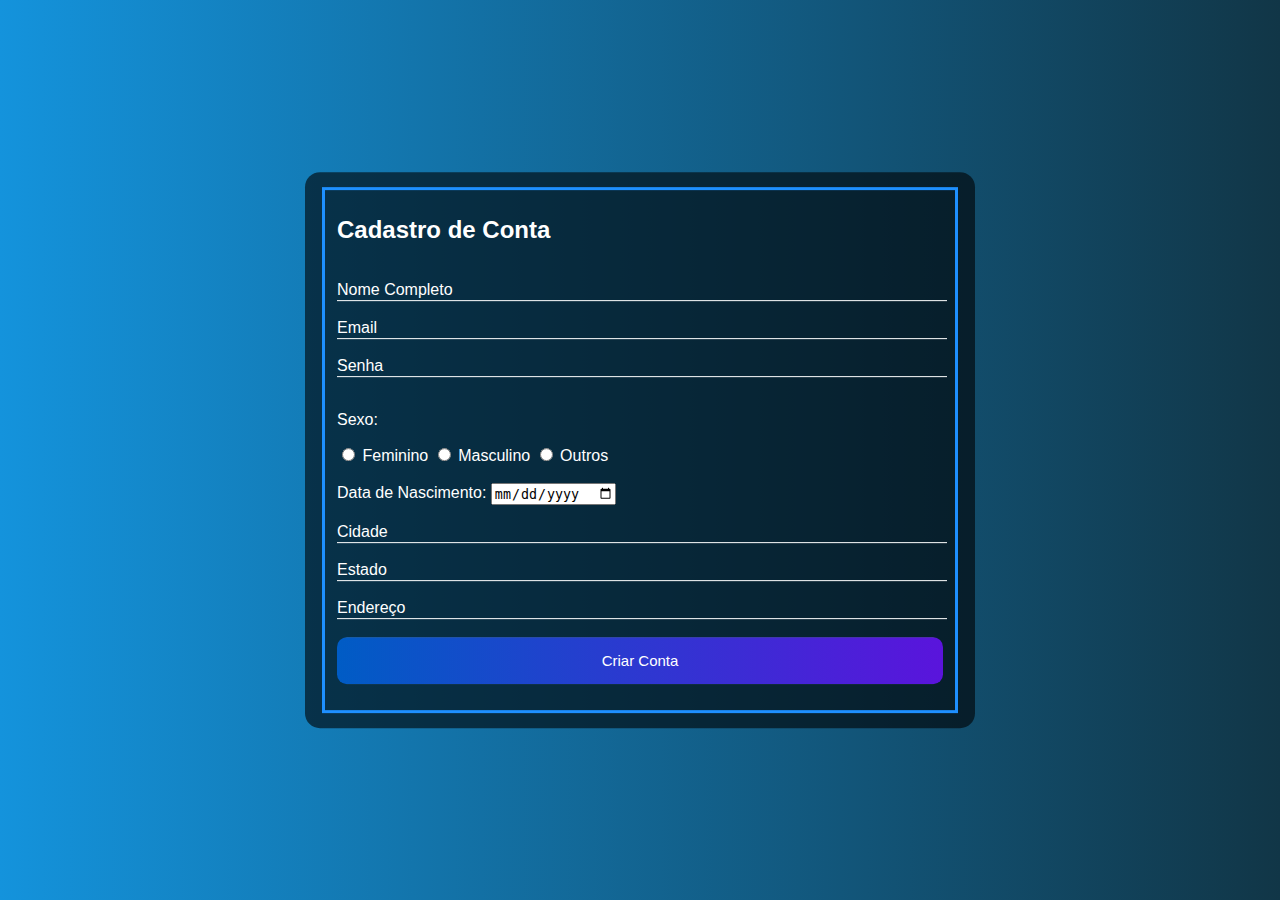
<file: creat.html>
<!DOCTYPE html>
<html lang="pt-BR">
<head>
    <meta charset="UTF-8">
    <meta name="viewport" content="width=device-width, initial-scale=1.0">
    <link rel="stylesheet" href="creat.css">
    <title>Cadastro | AMAF</title>
</head>
<body>
    <div class="box">
        <form id="form-criar-conta" action="criar_conta.php" method="POST" novalidate>
            <fieldset>
                <h2>Cadastro de Conta</h2>
                <br>
                <div class="inputBox">
                    <input type="text" name="nome" id="nome" class="inputUser" required aria-label="Nome Completo">
                    <label for="nome" class="labelInput">Nome Completo</label>
                </div>
                <br>
                <div class="inputBox">
                    <input type="email" name="email" id="email" class="inputUser" required aria-label="Email">
                    <label for="email" class="labelInput">Email</label>
                </div>
                <br>
                <div class="inputBox">
                    <input type="password" name="senha" id="senha" class="inputUser" required minlength="6" aria-label="Senha">
                    <label for="senha" class="labelInput">Senha</label>
                </div>
                <br>
                <p>Sexo:</p>
                <input type="radio" id="feminino" name="sexo" value="feminino" required>
                <label for="feminino">Feminino</label>
                <input type="radio" id="masculino" name="sexo" value="masculino" required>
                <label for="masculino">Masculino</label>
                <input type="radio" id="outros" name="sexo" value="outros" required>
                <label for="outros">Outros</label>
                <br><br>
                <label for="data_nascimento">Data de Nascimento:</label>
                <input type="date" name="data_nascimento" id="data_nascimento" required aria-label="Data de Nascimento">
                <br><br>
                <div class="inputBox">
                    <input type="text" name="cidade" id="cidade" class="inputUser" required aria-label="Cidade">
                    <label for="cidade" class="labelInput">Cidade</label>
                </div>
                <br>
                <div class="inputBox">
                    <input type="text" name="estado" id="estado" class="inputUser" required pattern="[A-Za-z]{2}" aria-label="Estado">
                    <label for="estado" class="labelInput">Estado</label>
                </div>
                <br>
                <div class="inputBox">
                    <input type="text" name="endereco" id="endereco" class="inputUser" required aria-label="Endereço">
                    <label for="endereco" class="labelInput">Endereço</label>
                </div>
                <br>
                <input type="submit" name="submit" id="submit" value="Criar Conta">
                <p id="message" class="error-message hidden"></p>
            </fieldset>
        </form>
    </div>
    <script>
        const form = document.getElementById("form-criar-conta");
        const messageElement = document.getElementById("message");

        form.addEventListener("submit", async function(event) {
            event.preventDefault();
            const formData = new FormData(form);
            try {
                const response = await fetch("criar_conta.php", {
                    method: "POST",
                    body: formData
                });
                if (response.ok) {
                    window.location.href = "login.html";
                } else {
                    throw new Error("Erro ao enviar dados.");
                }
            } catch (error) {
                messageElement.textContent = error.message;
                messageElement.classList.remove("hidden");
            }
        });
    </script>
</body>
</html>
</file>
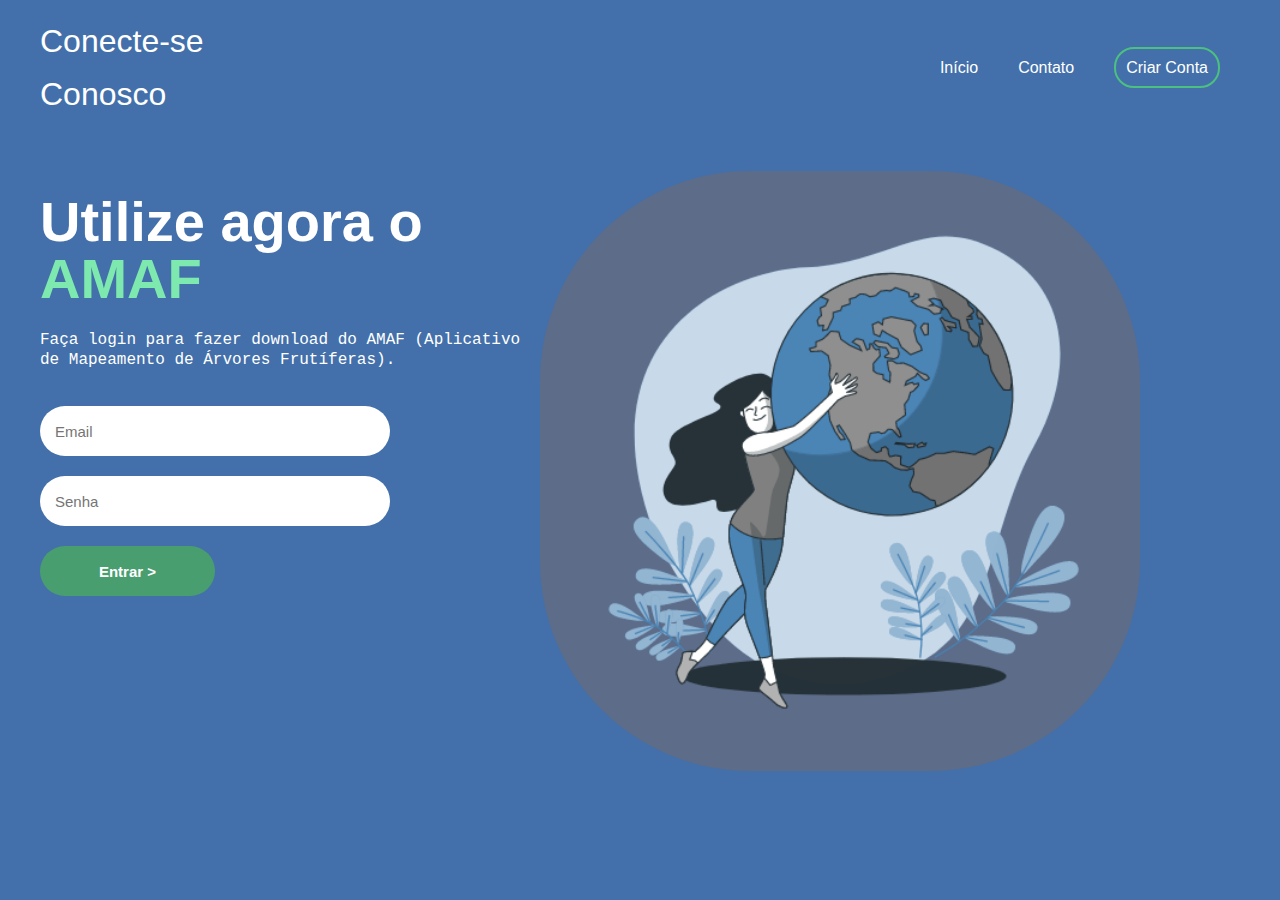
<file: login.html>
<!DOCTYPE html>
<html lang="pt-BR">
<head>
    <meta charset="UTF-8">
    <meta name="viewport" content="width=device-width, initial-scale=1.0">
    <title>Login</title>
    <link rel="stylesheet" href="login.css">
</head>
<body>
    <header>
        <div id="title">
            <h1>Conecte-se</h1>
            <h1>Conosco</h1>
        </div>
        <nav>
            <ul class="menu-bar">
                <li><a href="index.html">Início</a></li>
                <li><a href="https://www.instagram.com/amaf_df/" target="_blank">Contato</a></li>
                <li><a href="creat.html" id="inscreva-se">Criar Conta</a></li>
            </ul>
        </nav>
    </header>
    <main>
        <aside>
            <h2>Utilize agora o</h2>
            <h2 class="rgb-title">AMAF</h2>
            <p>Faça login para fazer download do AMAF (Aplicativo de Mapeamento de Árvores Frutíferas).</p>
            <form id="login-form" method="POST" action="validar_conta.php" novalidate>
                <input type="email" name="email" id="email" placeholder="Email" required aria-label="Email">
                <input type="password" name="senha" id="senha" placeholder="Senha" required aria-label="Senha">
                <input type="submit" value="Entrar >">
                <p id="message" class="error-message hidden"></p>
            </form>
        </aside>
        <article>
            <img src="World (1).gif" alt="Imagem de segurança móvel">
        </article>
    </main>
    <script>
        const params = new URLSearchParams(window.location.search);
        if (params.has('erro')) {
            const messageElement = document.getElementById("message");
            messageElement.textContent = "Email ou senha incorretos. Tente novamente.";
            messageElement.classList.remove("hidden");
        }
    </script>
</body>
</html>
</file>
<file: creat.css>
body{
    font-family: Arial, Helvetica, sans-serif;
    background-image: linear-gradient(to right, rgb(20, 147, 220 ), rgb(17, 54, 71));

}
.box{
    color: white;
    position: absolute;
    top: 50%;
    left: 50%;
    transform: translate(-50%, -50%);
    background-color: rgba(0, 0, 0, 0.6);
    padding: 15px;
    border-radius: 15px;
    width: 30%;
}
fieldset{
    border: 3px, solid dodgerblue;
}
legend{
    border: 1px solid dodgerblue;
    padding: 10px;
    text-align: center;
    background-color: dodgerblue;
    border-radius: 8px;
  
}
.inputBox{
    position: relative;
}
.inputUser{
    background: none;
    border: none;
    border-bottom: 1px solid #fff;
    outline: none;
    color: white;
    font-size: 15px;
    width: 100%;
    latter-spacing: 2px
}
.labelInput{
    position: absolute;
    top: 0px;
    left: 0px;
    pointer-events: none;
    transition: .5s;

}
.inputUser:focus ~ .labelInput,
.inputUser:valid ~ .labelInput {
top: -20px;
font-size: 12px;
color: dodgerblue;
}
#Data-Nascimento{
    border: none;
    padding: 8px;
    border-radius: 10px;
    outline: none;
    font-size: 15px
}
#submit{
    background-image: linear-gradient(to right, rgb(0, 92, 197 ), rgb(90, 20, 220));
    width: 100%;
    border: none;
    padding: 15px;
    color: white;
    font-size: 15px;
    cursor: pointer;
    border-radius: 10px;
}
#submit:hover{
    background-image: linear-gradient(to right, rgb(0, 80, 172 ), rgb(80, 19, 195));
}
/* Responsividade para tablets */
@media (min-width: 600px) and (max-width: 768px) {
    .box {
        width: 70%;
    }
}

/* Responsividade para desktops */
@media (min-width: 769px) {
    .box {
        width: 50%;
    }
}

/* Responsividade para celulares */
@media (max-width: 599px) {
    .box {
        width: 90%;
    }
}
</file>
<file: login.css>
body {
    background-color: rgb(67, 112, 170);
    color: white;
    font-family: Impact, Haettenschweiler, 'Arial Narrow Bold', sans-serif;
    max-width: 1200px;
    margin: 0 auto;
    padding: 15px;
}

header {
    display: flex;
    flex-direction: row;
    justify-content: space-between;
    align-items: center;
}

#title {
    display: flex;
    flex-direction: column;
    line-height: 10px;
}

ul {
    display: flex;
    list-style: none;
    padding: 0;
}

li {
    margin: 20px;
}

a {
    color: white;
    text-decoration: none;
}

a:hover {
    color: rgb(140, 248, 189);
}

h1 {
    font-weight: 200;
    transition: 0.3s all;
}

main {
    display: flex;
    flex-direction: row;
    margin-top: 50px;
}

h2 {
    font-size: 56px;
    line-height: 10px;
    font-family: 'Franklin Gothic Medium', 'Arial Narrow', Arial, sans-serif;
}

span {
    color: rgb(125, 233, 174);
}

p {
    line-height: 20px;
    max-width: 500px;
    font-family: 'Courier New', Courier, monospace;
}

img {
    width: 600px;
    border-radius: 35%;
    space-between: 20px
}

#inscreva-se {
    border: 2px solid  rgb(76, 192, 128);
    padding: 10px;
    border-radius: 20px;
}

#inscreva-se:hover {
    background-color: rgb(140, 248, 189);
    color: white;
}

.rgb-title {
    color: rgb(125, 233, 174);
}

.rgb-title:hover {
    transform: scale(1.1);
    transition: transform 1s;
    cursor: pointer;
}

form {
    display: flex;
    flex-direction: column;
    width: 70%;
}

input[type="submit"] {
    height: 50px;
    width: 50%;
    background-color: rgb(73, 158, 111);
    color: white;
    font-weight: bold;
}

input[type="submit"]:hover {
    cursor: pointer;
}

input {
    margin-top: 20px;
    height: 20px;
    padding: 15px;
    border-radius: 25px;
    border: none;
    font-size: 15px;
}

@media screen and (max-width: 960px) {
    header {
        flex-direction: column;
        align-items: center;
    }

    main {
        flex-direction: column;
        align-items: center;
    }

    img {
        width: 100%;
        max-width: 300px;
        margin: 20px 0;
    }

    form {
        width: 90%;
    }

    input[type="submit"] {
        width: 100%;
    }
}
</file>
